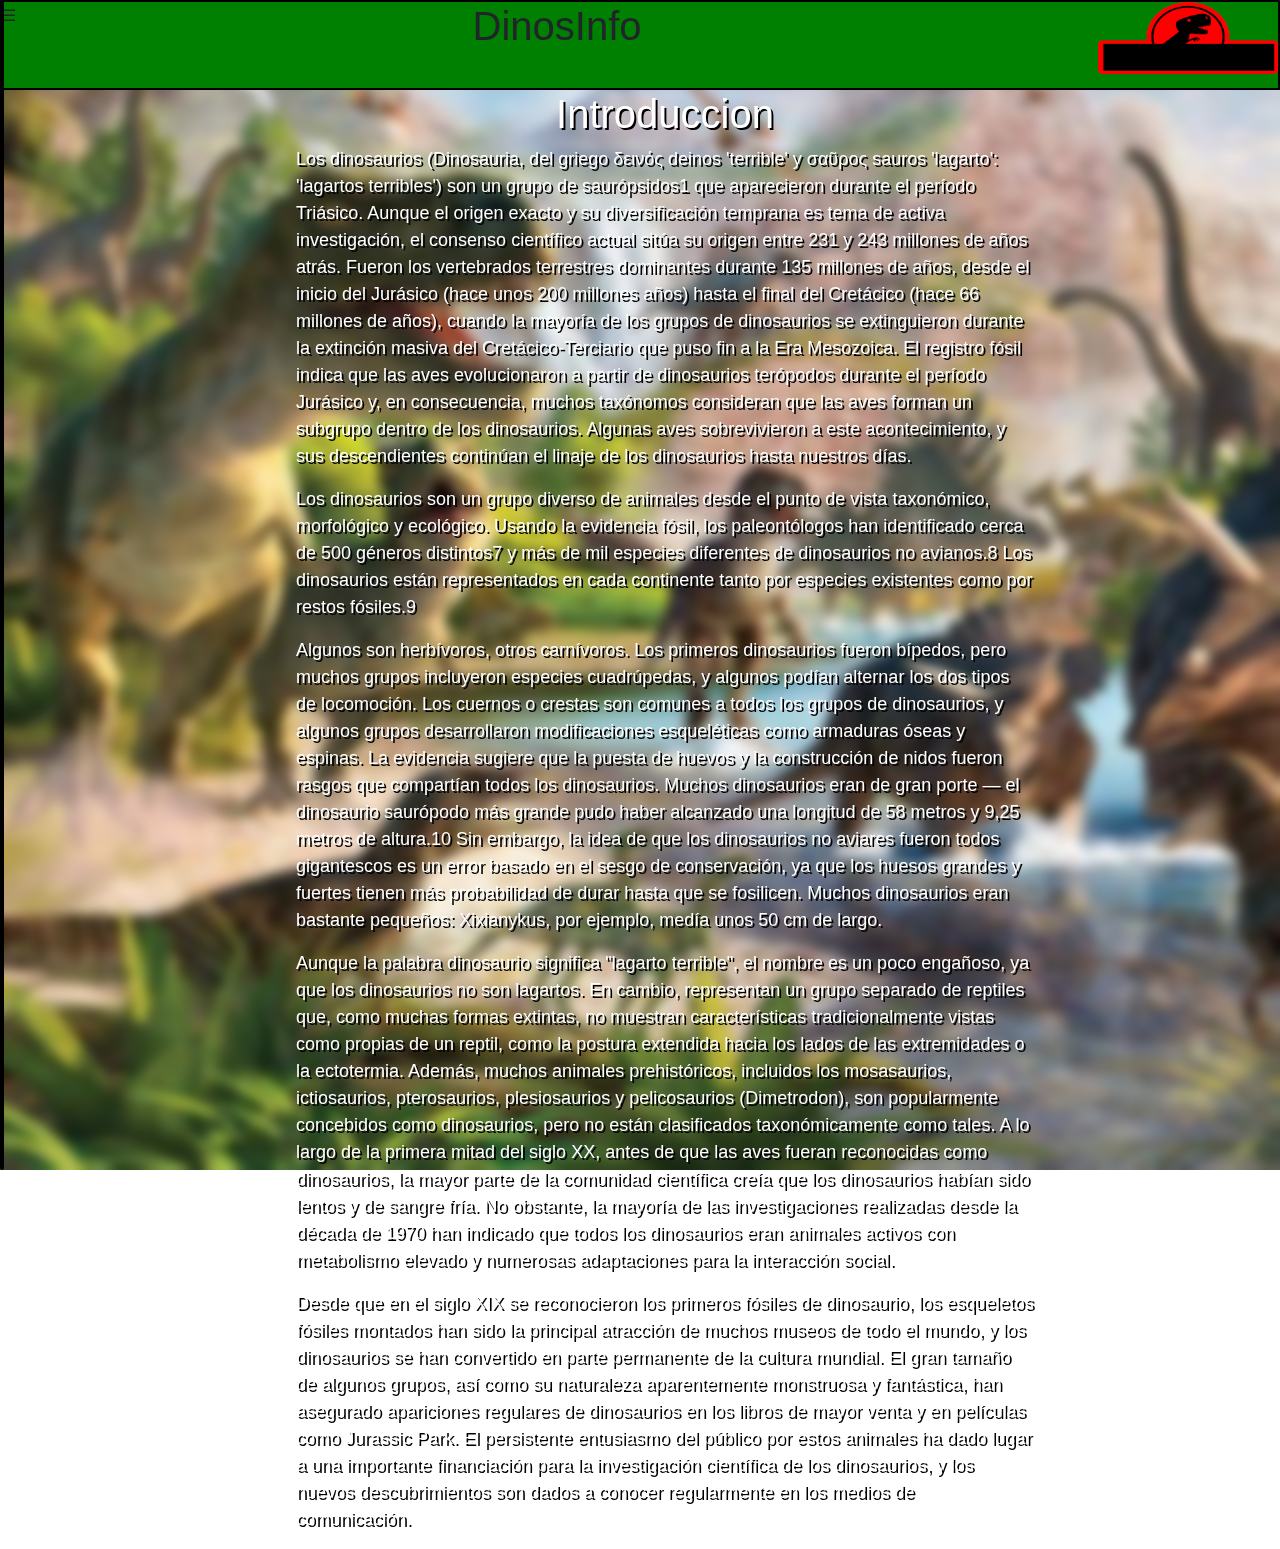
<file: index.html>
<!DOCTYPE html>
<html lang="en">
<head>
    <meta charset="UTF-8">
    <meta name="viewport" content="width=device-width, initial-scale=1.0">
    <title>DinosInfo</title>
    <link rel="stylesheet" href="https://maxcdn.bootstrapcdn.com/bootstrap/4.0.0/css/bootstrap.min.css" integrity="sha384-Gn5384xqQ1aoWXA+058RXPxPg6fy4IWvTNh0E263XmFcJlSAwiGgFAW/dAiS6JXm" crossorigin="anonymous">
    <link rel="stylesheet" href="style.css">
</head>
<body>
<header>
    <input id="abrir-cerrar" name="abrir-cerrar" type="checkbox" value="" />
    <label for="abrir-cerrar">
        &#9776; 
        <span class="abrir"> </span>
        <span class="cerrar"></span>
    </label>
    <div id="sidebar" class="sidebar">
        <h1>Apartados</h1>
        <ul class="menu">
            <li><a href="index.html">Introducción</a></li>
            <li><a href="dinosaurios.html">Dinosaurios</a>
                <ul>
                    <li><a href="terrestres.html">Terrestres</a></li>
                    <li><a href="marinos.html">Marinos</a></li>
                    <li><a href="voladores.html">Voladores</a></li>
                </ul>
            </li>
            <li><a href="epocas.html">Epocas</a>
                <ul>
                    <li><a href="cretacico.html">Cretácico</a></li>
                    <li><a href="jurasico.html">Jurásico</a></li>
                    <li><a href="triasico.html">Triásico</a></li>
                </ul>
            </li>
            <li><a href="contacto.html">Contacto</a></li>
        </ul>
    </div>
    
    <h1>DinosInfo</h1>
    <img src="titulo.png">
</header>
<main>
    <div class="main2">
    <h1>Introduccion</h1>
    <div class="intro">
    <p>Los dinosaurios (Dinosauria, del griego δεινός deinos 'terrible' y σαῦρος sauros 'lagarto': 'lagartos terribles') son un grupo de saurópsidos1 que aparecieron durante el período Triásico. Aunque el origen exacto y su diversificación temprana es tema de activa investigación,​ el consenso científico actual sitúa su origen entre 231 y 243 millones de años atrás. Fueron los vertebrados terrestres dominantes durante 135 millones de años, desde el inicio del Jurásico (hace unos 200 millones años) hasta el final del Cretácico (hace 66 millones de años), cuando la mayoría de los grupos de dinosaurios se extinguieron durante la extinción masiva del Cretácico-Terciario que puso fin a la Era Mesozoica. El registro fósil indica que las aves evolucionaron a partir de dinosaurios terópodos durante el período Jurásico y, en consecuencia, muchos taxónomos consideran que las aves forman un subgrupo dentro de los dinosaurios.​ Algunas aves sobrevivieron a este acontecimiento, y sus descendientes continúan el linaje de los dinosaurios hasta nuestros días.​</p>
    <p>Los dinosaurios son un grupo diverso de animales desde el punto de vista taxonómico, morfológico y ecológico. Usando la evidencia fósil, los paleontólogos han identificado cerca de 500 géneros distintos7​ y más de mil especies diferentes de dinosaurios no avianos.8​ Los dinosaurios están representados en cada continente tanto por especies existentes como por restos fósiles.9​</p>
    <p>Algunos son herbívoros, otros carnívoros. Los primeros dinosaurios fueron bípedos, pero muchos grupos incluyeron especies cuadrúpedas, y algunos podían alternar los dos tipos de locomoción. Los cuernos o crestas son comunes a todos los grupos de dinosaurios, y algunos grupos desarrollaron modificaciones esqueléticas como armaduras óseas y espinas. La evidencia sugiere que la puesta de huevos y la construcción de nidos fueron rasgos que compartían todos los dinosaurios. Muchos dinosaurios eran de gran porte — el dinosaurio saurópodo más grande pudo haber alcanzado una longitud de 58 metros y 9,25 metros de altura.10​ Sin embargo, la idea de que los dinosaurios no aviares fueron todos gigantescos es un error basado en el sesgo de conservación, ya que los huesos grandes y fuertes tienen más probabilidad de durar hasta que se fosilicen. Muchos dinosaurios eran bastante pequeños: Xixianykus, por ejemplo, medía unos 50 cm de largo.</p>
    <p>Aunque la palabra dinosaurio significa "lagarto terrible", el nombre es un poco engañoso, ya que los dinosaurios no son lagartos. En cambio, representan un grupo separado de reptiles que, como muchas formas extintas, no muestran características tradicionalmente vistas como propias de un reptil, como la postura extendida hacia los lados de las extremidades o la ectotermia. Además, muchos animales prehistóricos, incluidos los mosasaurios, ictiosaurios, pterosaurios, plesiosaurios y pelicosaurios (Dimetrodon), son popularmente concebidos como dinosaurios, pero no están clasificados taxonómicamente como tales. A lo largo de la primera mitad del siglo XX, antes de que las aves fueran reconocidas como dinosaurios, la mayor parte de la comunidad científica creía que los dinosaurios habían sido lentos y de sangre fría. No obstante, la mayoría de las investigaciones realizadas desde la década de 1970 han indicado que todos los dinosaurios eran animales activos con metabolismo elevado y numerosas adaptaciones para la interacción social.</p>
    <p>Desde que en el siglo XIX se reconocieron los primeros fósiles de dinosaurio, los esqueletos fósiles montados han sido la principal atracción de muchos museos de todo el mundo, y los dinosaurios se han convertido en parte permanente de la cultura mundial. El gran tamaño de algunos grupos, así como su naturaleza aparentemente monstruosa y fantástica, han asegurado apariciones regulares de dinosaurios en los libros de mayor venta y en películas como Jurassic Park. El persistente entusiasmo del público por estos animales ha dado lugar a una importante financiación para la investigación científica de los dinosaurios, y los nuevos descubrimientos son dados a conocer regularmente en los medios de comunicación.</p>
    </div>    
    </div>
</main>
    
</body>
</html>
</file>
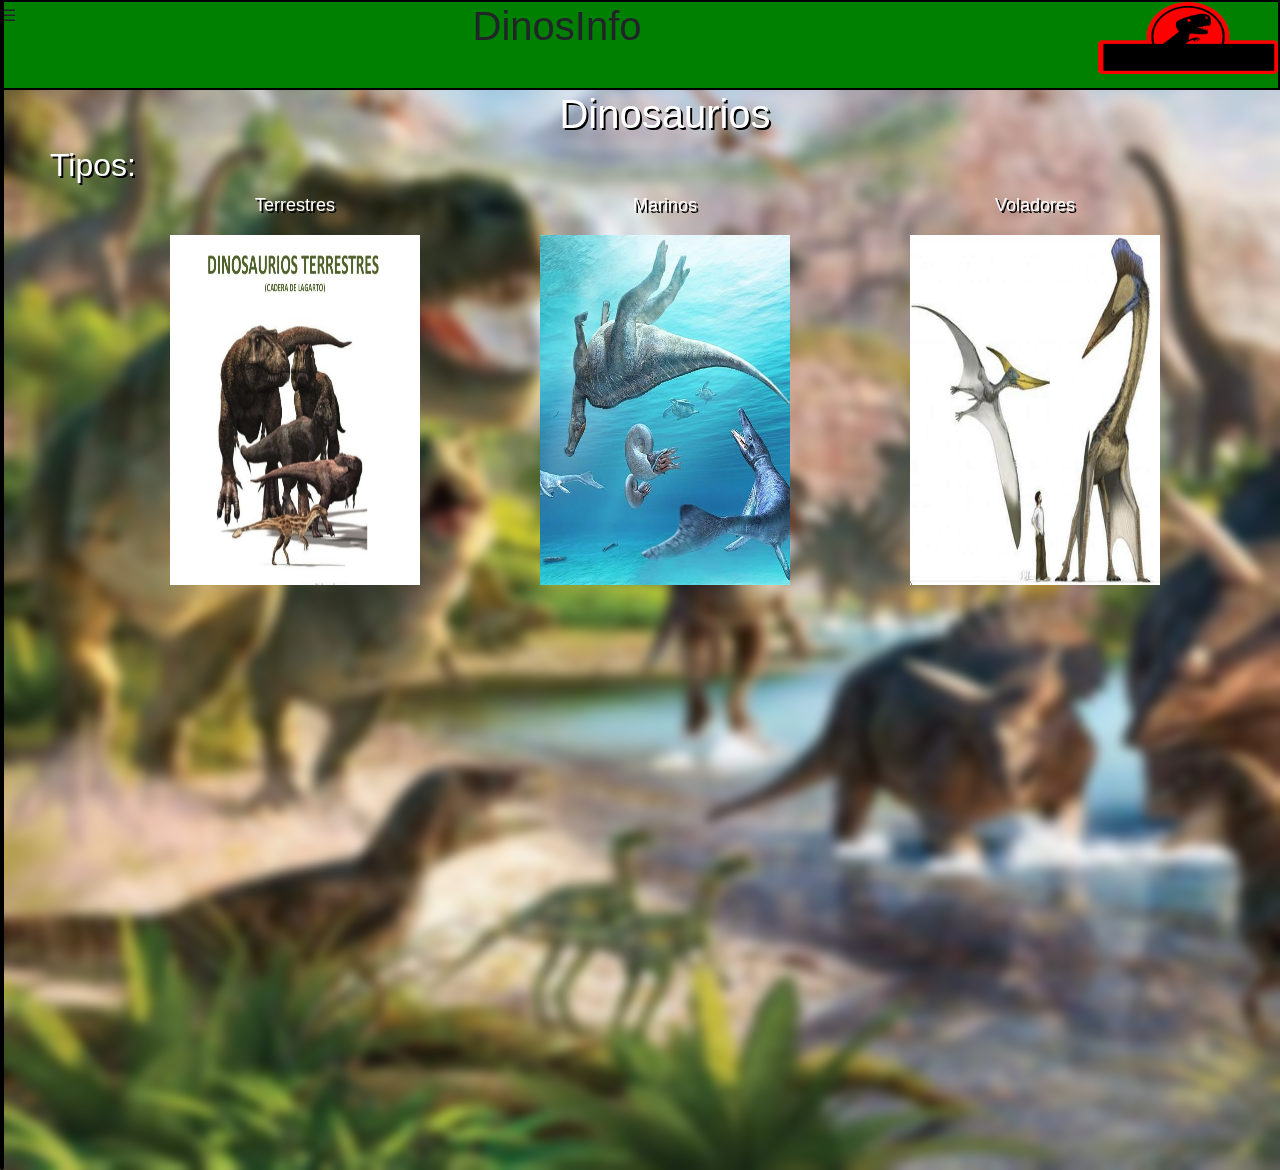
<file: dinosaurios.html>
<!DOCTYPE html>
<html lang="en">
<head>
    <meta charset="UTF-8">
    <meta name="viewport" content="width=device-width, initial-scale=1.0">
    <title>DinosInfo</title>
    <link rel="stylesheet" href="https://maxcdn.bootstrapcdn.com/bootstrap/4.0.0/css/bootstrap.min.css" integrity="sha384-Gn5384xqQ1aoWXA+058RXPxPg6fy4IWvTNh0E263XmFcJlSAwiGgFAW/dAiS6JXm" crossorigin="anonymous">
    <link rel="stylesheet" href="style.css">
</head>
<body>
<header>
    <input id="abrir-cerrar" name="abrir-cerrar" type="checkbox" value="" />
    <label for="abrir-cerrar">
        &#9776; 
        <span class="abrir"> </span>
        <span class="cerrar"></span>
    </label>
    <div id="sidebar" class="sidebar">
        <h1>Apartados</h1>
        <ul class="menu">
            <li><a href="index.html">Introducción</a></li>
            <li><a href="dinosaurios.html">Dinosaurios</a>
                <ul>
                    <li><a href="terrestres.html">Terrestres</a></li>
                    <li><a href="marinos.html">Marinos</a></li>
                    <li><a href="voladores.html">Voladores</a></li>
                </ul>
            </li>
            <li><a href="epocas.html">Epocas</a>
                <ul>
                    <li><a href="cretacico.html">Cretácico</a></li>
                    <li><a href="jurasico.html">Jurásico</a></li>
                    <li><a href="triasico.html">Triásico</a></li>
                </ul>
            </li>
            <li><a href="contacto.html">Contacto</a></li>
        </ul>
    </div>
    
    <h1>DinosInfo</h1>
    <img src="titulo.png">
</header>
<main>
    <h1>Dinosaurios</h1>
    <h2>Tipos:</h2>
    <div class="mainbox">
        <div class="img1">
            <p>Terrestres</p>
            <a href="terrestres.html"><img src="terrestres.jpg"></a>
        </div>
        <div class="img1">
            <p>Marinos</p>
            <a href="marinos.html"><img src="marinos.jpg"></a>
        </div>
        <div class="img1">
            <p>Voladores</p>
            <a href="voladores.html"><img src="voladores.jpg"></a>
        </div>
    </div>

</main>
    
</body>
</html>
</file>
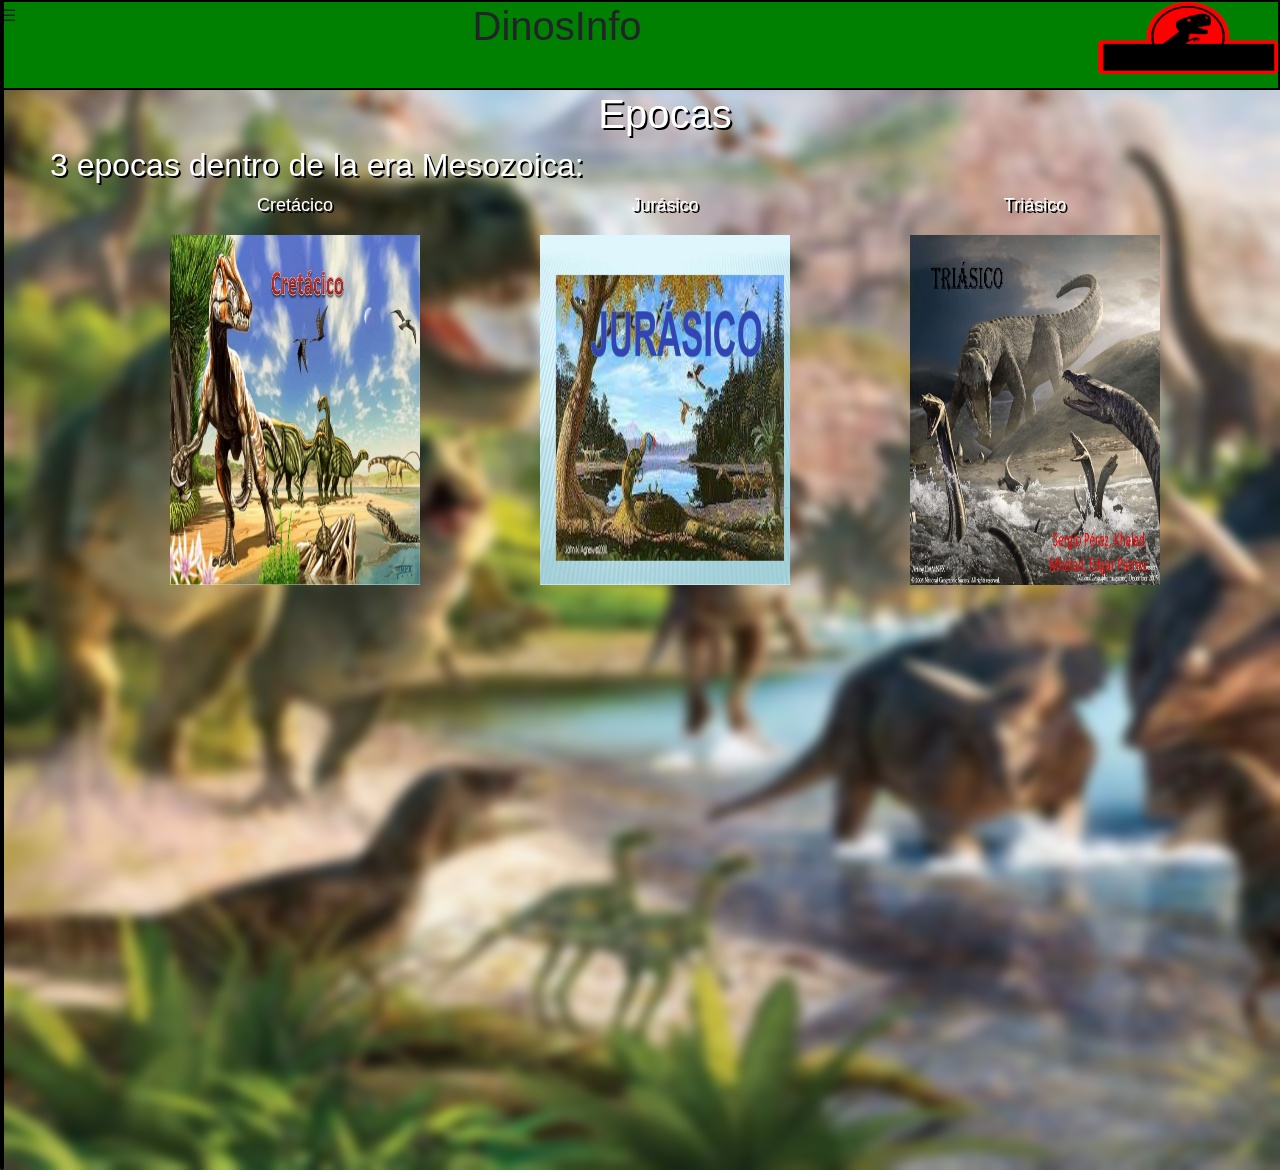
<file: epocas.html>
<!DOCTYPE html>
<html lang="en">
<head>
    <meta charset="UTF-8">
    <meta name="viewport" content="width=device-width, initial-scale=1.0">
    <title>DinosInfo</title>
    <link rel="stylesheet" href="https://maxcdn.bootstrapcdn.com/bootstrap/4.0.0/css/bootstrap.min.css" integrity="sha384-Gn5384xqQ1aoWXA+058RXPxPg6fy4IWvTNh0E263XmFcJlSAwiGgFAW/dAiS6JXm" crossorigin="anonymous">
    <link rel="stylesheet" href="style.css">
</head>
<body>
<header>
    <input id="abrir-cerrar" name="abrir-cerrar" type="checkbox" value="" />
    <label for="abrir-cerrar">
        &#9776; 
        <span class="abrir"> </span>
        <span class="cerrar"></span>
    </label>
    <div id="sidebar" class="sidebar">
        <h1>Apartados</h1>
        <ul class="menu">
            <li><a href="index.html">Introducción</a></li>
            <li><a href="dinosaurios.html">Dinosaurios</a>
                <ul>
                    <li><a href="terrestres.html">Terrestres</a></li>
                    <li><a href="marinos.html">Marinos</a></li>
                    <li><a href="voladores.html">Voladores</a></li>
                </ul>
            </li>
            <li><a href="epocas.html">Epocas</a>
                <ul>
                    <li><a href="cretacico.html">Cretácico</a></li>
                    <li><a href="jurasico.html">Jurásico</a></li>
                    <li><a href="triasico.html">Triásico</a></li>
                </ul>
            </li>
            <li><a href="contacto.html">Contacto</a></li>
        </ul>
    </div>
    
    <h1>DinosInfo</h1>
    <img src="titulo.png">
</header>
<main>
    <h1>Epocas</h1>
    <h2>3 epocas dentro de la era Mesozoica:</h2>
    <div class="mainbox">
        <div class="img1">
            <p>Cretácico</p>
            <a href="cretacico.html"><img src="cretacico.jpg"></a>
        </div>
        <div class="img1">
            <p>Jurásico</p>
            <a href="jurasico.html"><img src="jurasico.jpg"></a>
        </div>
        <div class="img1">
            <p>Triásico</p>
            <a href="triasico.html"><img src="triasico.jpg"></a>
        </div>
    </div>

</main>
    
</body>
</html>
</file>
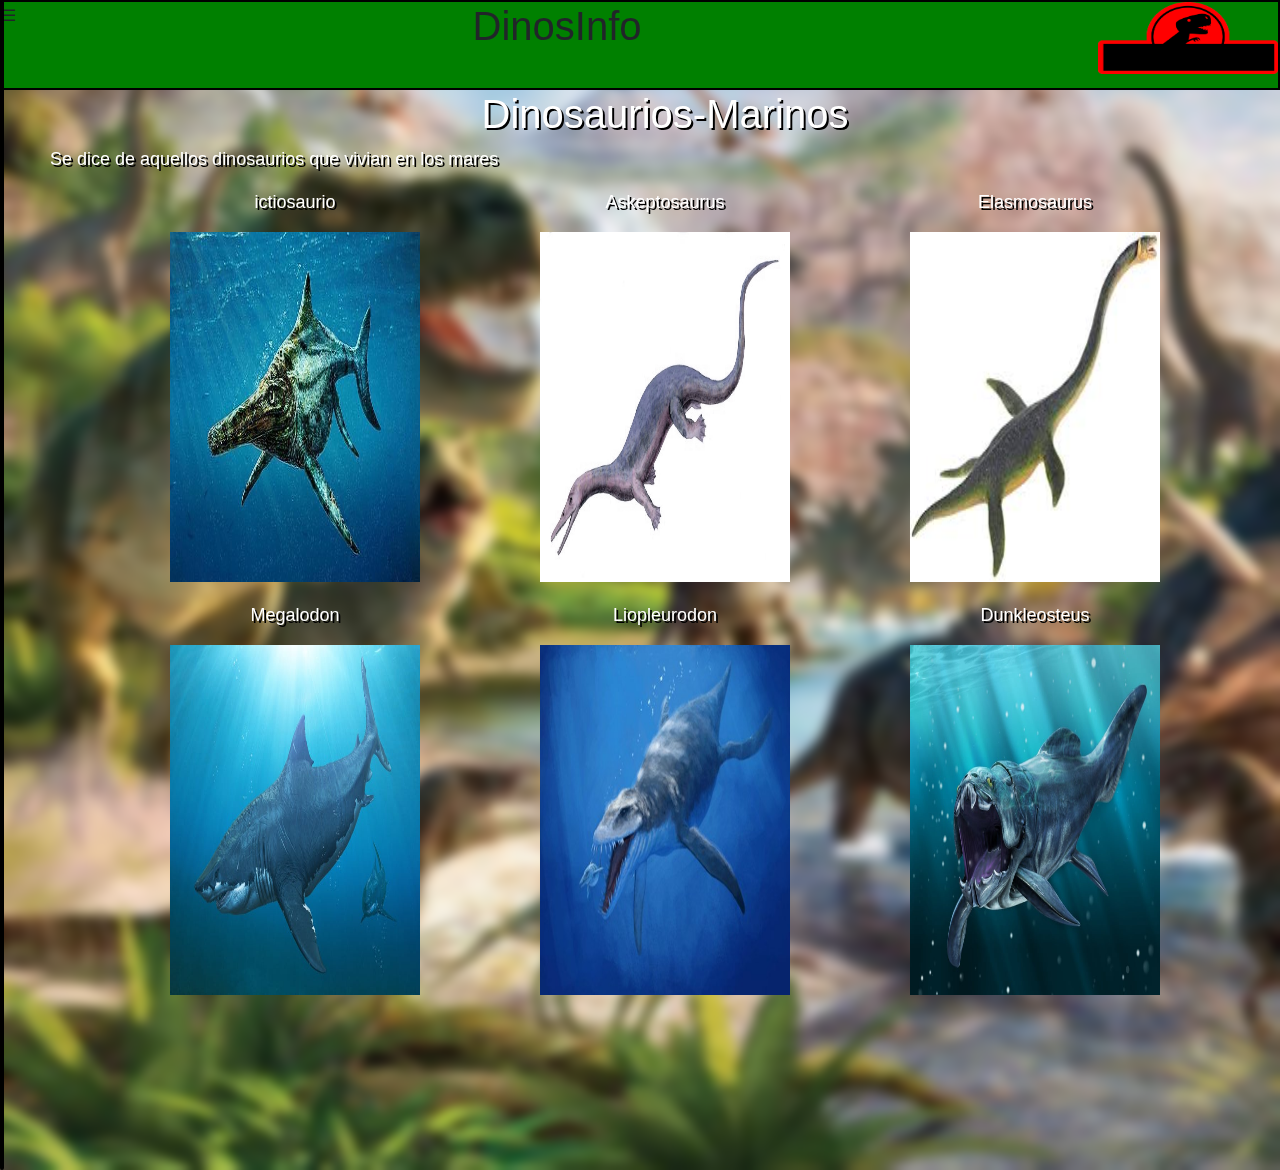
<file: marinos.html>
<!DOCTYPE html>
<html lang="en">
<head>
    <meta charset="UTF-8">
    <meta name="viewport" content="width=device-width, initial-scale=1.0">
    <title>DinosInfo</title>
    <link rel="stylesheet" href="https://maxcdn.bootstrapcdn.com/bootstrap/4.0.0/css/bootstrap.min.css" integrity="sha384-Gn5384xqQ1aoWXA+058RXPxPg6fy4IWvTNh0E263XmFcJlSAwiGgFAW/dAiS6JXm" crossorigin="anonymous">
    <link rel="stylesheet" href="style.css">
</head>
<body>
<header>
    <input id="abrir-cerrar" name="abrir-cerrar" type="checkbox" value="" />
    <label for="abrir-cerrar">
        &#9776; 
        <span class="abrir"> </span>
        <span class="cerrar"></span>
    </label>
    <div id="sidebar" class="sidebar">
        <h1>Apartados</h1>
        <ul class="menu">
            <li><a href="index.html">Introducción</a></li>
            <li><a href="dinosaurios.html">Dinosaurios</a>
                <ul>
                    <li><a href="terrestres.html">Terrestres</a></li>
                    <li><a href="marinos.html">Marinos</a></li>
                    <li><a href="voladores.html">Voladores</a></li>
                </ul>
            </li>
            <li><a href="epocas.html">Epocas</a>
                <ul>
                    <li><a href="cretacico.html">Cretácico</a></li>
                    <li><a href="jurasico.html">Jurásico</a></li>
                    <li><a href="triasico.html">Triásico</a></li>
                </ul>
            </li>
            <li><a href="contacto.html">Contacto</a></li>
        </ul>
    </div>
    
    <h1>DinosInfo</h1>
    <img src="titulo.png">
</header>
<main>
    <h1>Dinosaurios-Marinos</h1>
    <p>Se dice de aquellos dinosaurios que vivian en los mares</p>
    <div class="mainbox">
        <div class="img1">
            <p>ictiosaurio</p>
            <a href="ictiosaurio.html"><img src="ictiosaurio.jpg"></a>
        </div>
        <div class="img1">
            <p>Askeptosaurus</p>
            <a href="askeptosaurus.html"><img src="askeptosaurus.jpg"></a>
        </div>
        <div class="img1">
            <p>Elasmosaurus</p>
            <a href="elasmosaurus.html"><img src="elasmosaurus.jpg"></a>
        </div>
    </div>
    <div class="mainbox2">
        <div class="img1">
            <p>Megalodon</p>
            <a href="megalodon.html"><img src="megalodon.jpg"></a>
        </div>
        <div class="img1">
            <p>Liopleurodon</p>
            <a href="liopleurodon.html"><img src="liopleurodon.jpg"></a>
        </div>
        <div class="img1">
            <p>Dunkleosteus</p>
            <a href="Dunkleosteus.html"><img src="dunkleosteus.jpg"></a>
        </div>
    </div>

</main>
    
</body>
</html>
</file>
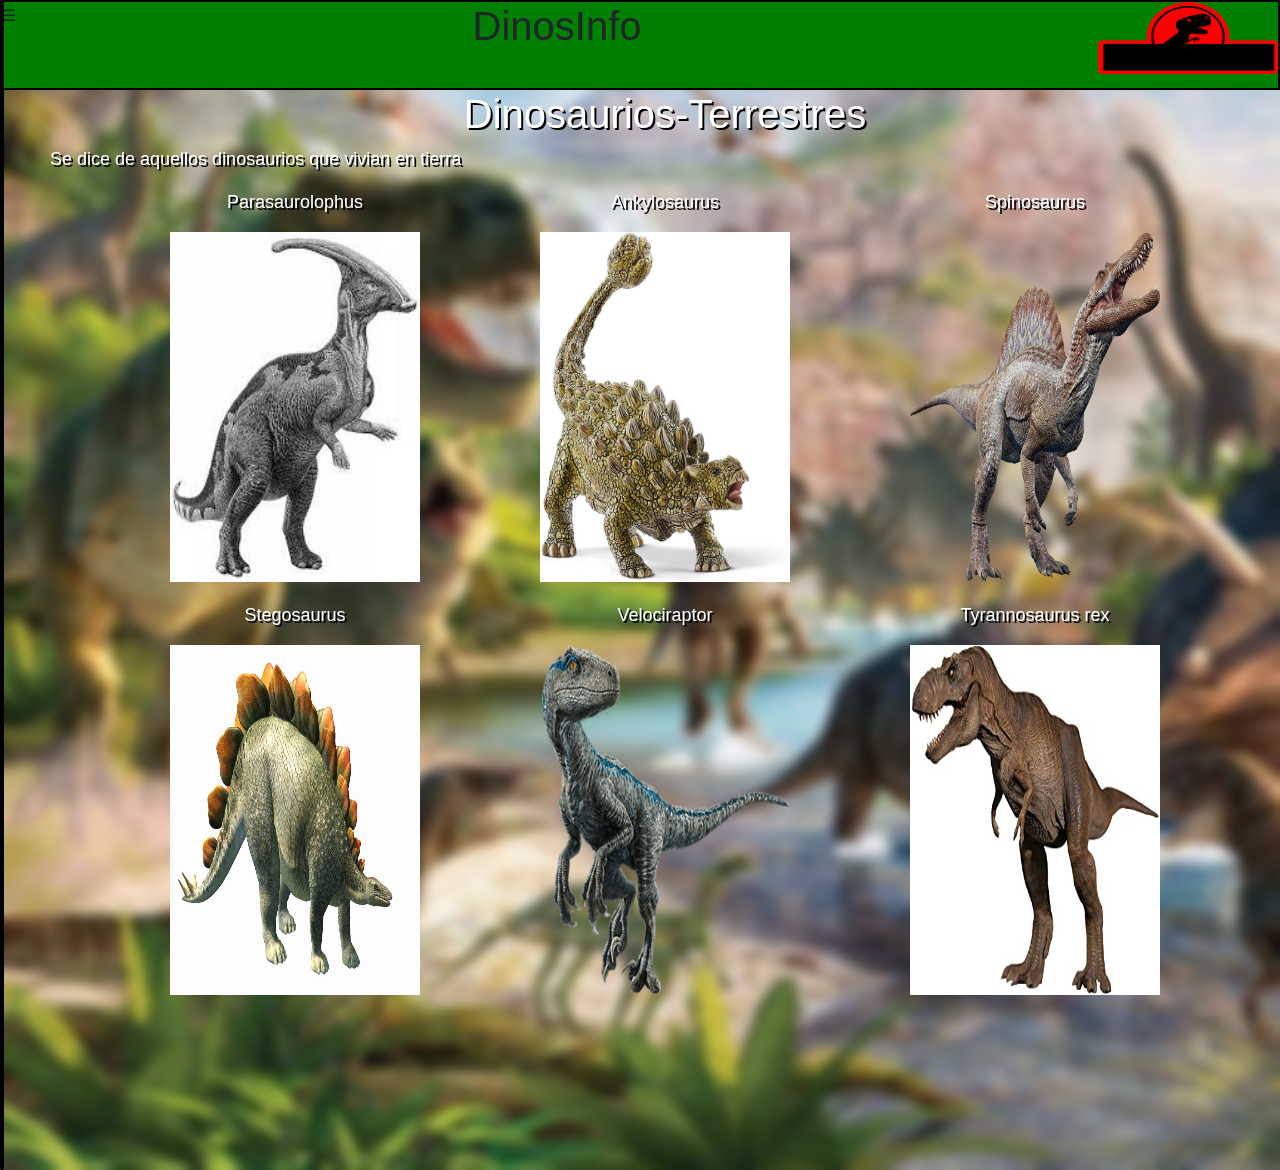
<file: terrestres.html>
<!DOCTYPE html>
<html lang="en">
<head>
    <meta charset="UTF-8">
    <meta name="viewport" content="width=device-width, initial-scale=1.0">
    <title>DinosInfo</title>
    <link rel="stylesheet" href="https://maxcdn.bootstrapcdn.com/bootstrap/4.0.0/css/bootstrap.min.css" integrity="sha384-Gn5384xqQ1aoWXA+058RXPxPg6fy4IWvTNh0E263XmFcJlSAwiGgFAW/dAiS6JXm" crossorigin="anonymous">
    <link rel="stylesheet" href="style.css">
</head>
<body>
<header>
    <input id="abrir-cerrar" name="abrir-cerrar" type="checkbox" value="" />
    <label for="abrir-cerrar">
        &#9776; 
        <span class="abrir"> </span>
        <span class="cerrar"></span>
    </label>
    <div id="sidebar" class="sidebar">
        <h1>Apartados</h1>
        <ul class="menu">
            <li><a href="index.html">Introducción</a></li>
            <li><a href="dinosaurios.html">Dinosaurios</a>
                <ul>
                    <li><a href="terrestres.html">Terrestres</a></li>
                    <li><a href="marinos.html">Marinos</a></li>
                    <li><a href="voladores.html">Voladores</a></li>
                </ul>
            </li>
            <li><a href="epocas.html">Epocas</a>
                <ul>
                    <li><a href="cretacico.html">Cretácico</a></li>
                    <li><a href="jurasico.html">Jurásico</a></li>
                    <li><a href="triasico.html">Triásico</a></li>
                </ul>
            </li>
            <li><a href="contacto.html">Contacto</a></li>
        </ul>
    </div>
    
    <h1>DinosInfo</h1>
    <img src="titulo.png">
</header>
<main>
    <h1>Dinosaurios-Terrestres</h1>
    <p>Se dice de aquellos dinosaurios que vivian en tierra</p>
    <div class="mainbox">
        <div class="img1">
            <p>Parasaurolophus</p>
            <a href="parasaurolophus.html"><img src="parasaurolophus.jpg"></a>
        </div>
        <div class="img1">
            <p>Ankylosaurus</p>
            <a href="ankilosaurus.html"><img src="ankylosaurus.jpg"></a>
        </div>
        <div class="img1">
            <p>Spinosaurus</p>
            <a href="spinosaurus.html"><img src="spinosaurus.png"></a>
        </div>
    </div>
    <div class="mainbox2">
        <div class="img1">
            <p>Stegosaurus</p>
            <a href="stegosaurus.html"><img src="stegosaurus.jpg"></a>
        </div>
        <div class="img1">
            <p>Velociraptor</p>
            <a href="velociraptor.html"><img src="velociraptor.png"></a>
        </div>
        <div class="img1">
            <p>Tyrannosaurus rex</p>
            <a href="tyrano.html"><img src="tyrano.jpg"></a>
        </div>
    </div>

</main>
    
</body>
</html>
</file>
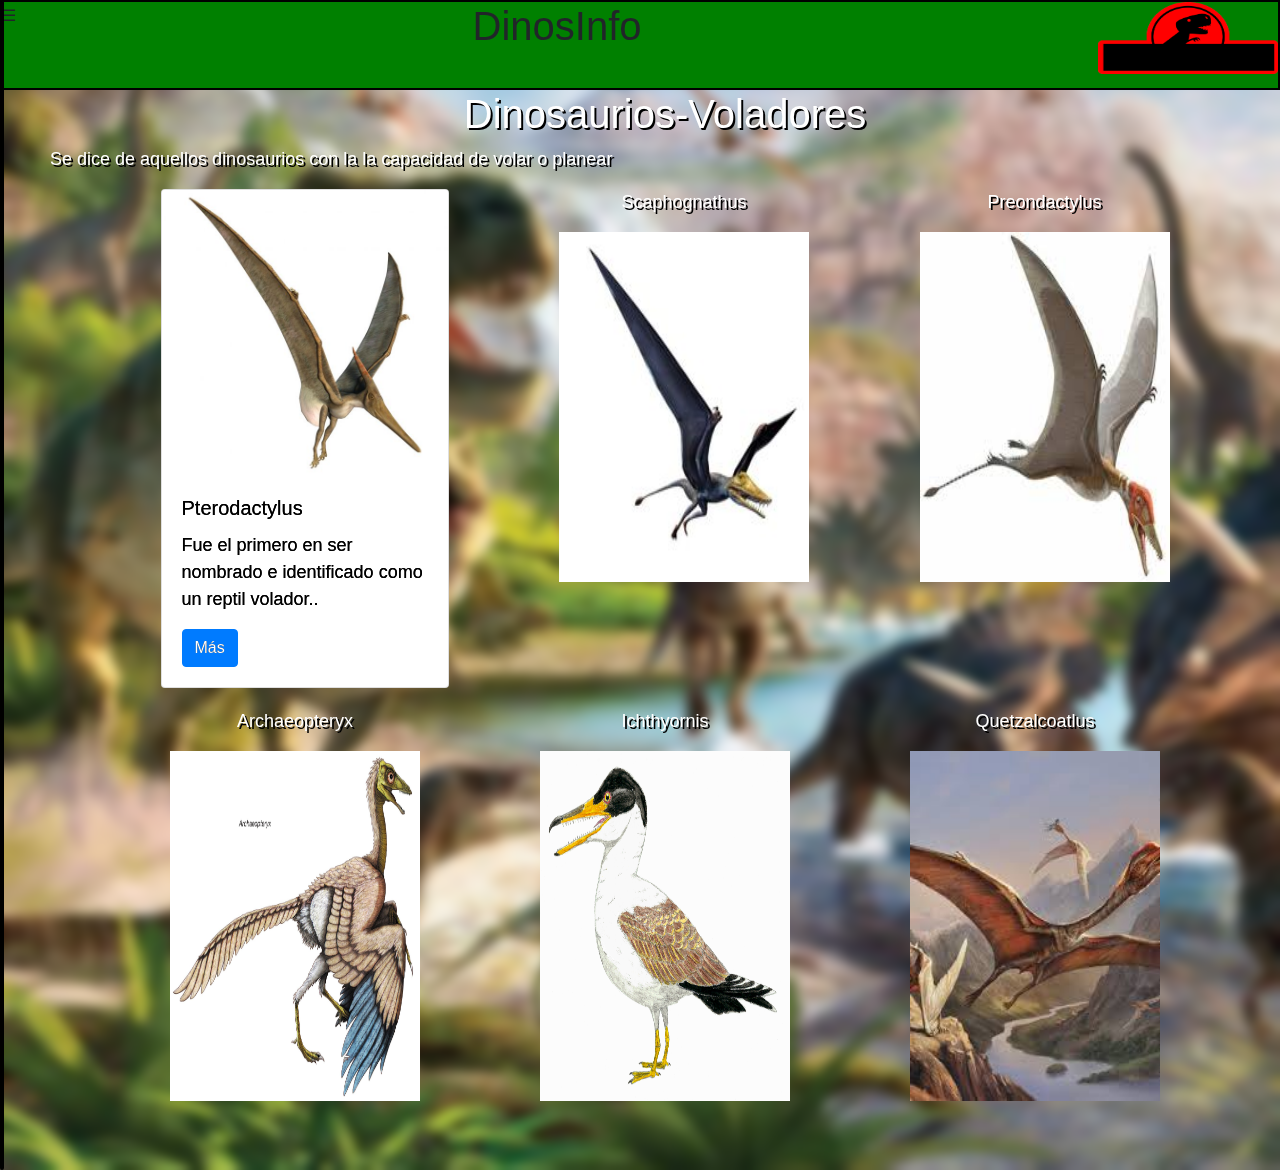
<file: voladores.html>
<!DOCTYPE html>
<html lang="en">
<head>
    <meta charset="UTF-8">
    <meta name="viewport" content="width=device-width, initial-scale=1.0">
    <title>DinosInfo</title>
    <link rel="stylesheet" href="https://maxcdn.bootstrapcdn.com/bootstrap/4.0.0/css/bootstrap.min.css" integrity="sha384-Gn5384xqQ1aoWXA+058RXPxPg6fy4IWvTNh0E263XmFcJlSAwiGgFAW/dAiS6JXm" crossorigin="anonymous">
    <link rel="stylesheet" href="style.css">
</head>
<body>
<header>
    <input id="abrir-cerrar" name="abrir-cerrar" type="checkbox" value="" />
    <label for="abrir-cerrar">
        &#9776; 
        <span class="abrir"> </span>
        <span class="cerrar"></span>
    </label>
    <div id="sidebar" class="sidebar">
        <h1>Apartados</h1>
        <ul class="menu">
            <li><a href="index.html">Introducción</a></li>
            <li><a href="dinosaurios.html">Dinosaurios</a>
                <ul>
                    <li><a href="terrestres.html">Terrestres</a></li>
                    <li><a href="marinos.html">Marinos</a></li>
                    <li><a href="voladores.html">Voladores</a></li>
                </ul>
            </li>
            <li><a href="epocas.html">Epocas</a>
                <ul>
                    <li><a href="cretacico.html">Cretácico</a></li>
                    <li><a href="jurasico.html">Jurásico</a></li>
                    <li><a href="triasico.html">Triásico</a></li>
                </ul>
            </li>
            <li><a href="contacto.html">Contacto</a></li>
        </ul>
    </div>
    
    <h1>DinosInfo</h1>
    <img src="titulo.png">
</header>
<main>
    <h1>Dinosaurios-Voladores</h1>
    <p>Se dice de aquellos dinosaurios con la la capacidad de volar o planear</p>
    <div class="mainbox">
        <div class="card" style="width: 18rem;">
            <img class="card-img-top" src="pteranodon.jpg" alt="Card image cap">
            <div class="card-body">
              <h5 class="card-title">Pterodactylus</h5>
              <p class="card-text"> Fue el primero en ser nombrado e identificado como un reptil volador..</p>
              <a href="pterodactylus.html" class="btn btn-primary">Más</a>
            </div>
          </div>
        <div class="img1">
            <p>Scaphognathus</p>
            <a href="scap.html"><img src="Scap.jpg"></a>
        </div>
        <div class="img1">
            <p>Preondactylus</p>
            <a href="preondactylus.html"><img src="preondactylus.jpg"></a>
        </div>
    </div>
    <div class="mainbox2">
        <div class="img1">
            <p>Archaeopteryx</p>
            <a href="archeopteryx.html"><img src="archeopteryx.jpg"></a>
        </div>
        <div class="img1">
            <p>Ichthyornis</p>
            <a href="Ichthyornis.html"><img src="Ichthyornis.jpeg"></a>
        </div>
        <div class="img1">
            <p>Quetzalcoatlus</p>
            <a href="Quetzal.html"><img src="Quetzalcoatlus.jpg"></a>
        </div>
    </div>

</main>
    
</body>
</html>
</file>
<file: style.css>
*{
    padding:0px;
    font-family:sans-serif;
}

body{
    background-image: url(fondo.jpg);
    background-repeat: no-repeat;
    background-size: cover;
    height: 130vh;
    backdrop-filter:blur(6px);
}


header{
    display:flex;
    flex-direction: row;
    height: 10vh;
    width: 100%;
    background-color: green; 
    justify-content: space-between;
    border: black 2px solid;
     
}

#logo{
    display:flex;
    flex-direction: row;
    
    justify-content:space-around
}

header img{
    height: 8vh;
    width: 20vh;
}


main{
    color: white;
    margin-left: 50px;
    text-shadow: 2px 2px 0 #000;
}

main h1{
   text-align: center;
}

main p{
    font-size:large;
}



.cerrar{
    display: none;
    font-size: large;
}

.abrir{
    font-size: large;
}

input#abrir-cerrar { visibility:hidden; position: absolute; top: -9999px; }

input#abrir-cerrar:checked ~ #sidebar {
    width:300px;
}
input#abrir-cerrar:checked + label[for="abrir-cerrar"], input#abrir-cerrar:checked ~ #contenido {
    margin-left:300px;
    transition: margin-left .4s;
}
input#abrir-cerrar:checked + label[for="abrir-cerrar"] .cerrar { 
    display:inline;
}
input#abrir-cerrar:checked + label[for="abrir-cerrar"] .abrir {
    display:none;
}

.sidebar {
    position: fixed;
    height: 100%;
    width: 0;
    top: 0;
    left: 0;
    z-index: 1;
    background-color: darkgreen;
    overflow-x: hidden;
    transition: 0.4s;
    padding: 1rem 0;
    box-sizing:border-box;
    border-radius: 2px;
    border: black 2px solid;
}

.sidebar .boton-cerrar {
    position: absolute;
    top: 0.5rem;
    right: 1rem;
    font-size: 2rem;
    display: block;
    padding: 0;
    line-height: 1.5rem;
    margin: 0;
    height: 32px;
    width: 32px;
    text-align: center;
    vertical-align: top;
}

.sidebar ul, .sidebar li{
    margin:0;
    padding:0;
    list-style:none inside;
}

.sidebar ul, {
    margin: 4rem auto;
    display: block;
    width: 80%;
    min-width:200px;
}

.sidebar a  {
    display: block;
    font-size: 120%;
    color: #eee;
    text-decoration: none;
    
}

.sidebar a:hover{
    color:#fff;
    background-color: #f90;

}
.main2{
    display: flex;
    width: 100%;
    align-items: center;
    flex-direction: column;
}

.intro{
    width: 60%;
    
}


#contenido {
    transition: margin-left .4s;
    padding: 1rem;
}

.abrir-cerrar {
    color: green;
    font-size:1rem;
}   
.menu li ul a{
    color: purple;
}

.menu li ul{
    display: none;
}

.menu li:hover > ul{
    display: block;
}

.img1{
    display: flex;
    flex-direction: column;
    text-align: center;
}

.img1 img{
    width: 250px;
    height: 350px;
}

.mainbox{
    display: flex;
    flex-direction: row;
    justify-content: space-evenly;
    flex-wrap: wrap;
}

.mainbox2{
    display: flex;
    flex-direction: row;
    justify-content: space-evenly;
    flex-wrap: wrap;
    margin-top: 20px;
}

.card{
    color: black;
    text-shadow: 0px 0px 0 #000;
}

@media (max-width: 1000px){
    .mainbox{
        flex-direction: column;
    }
}
</file>
